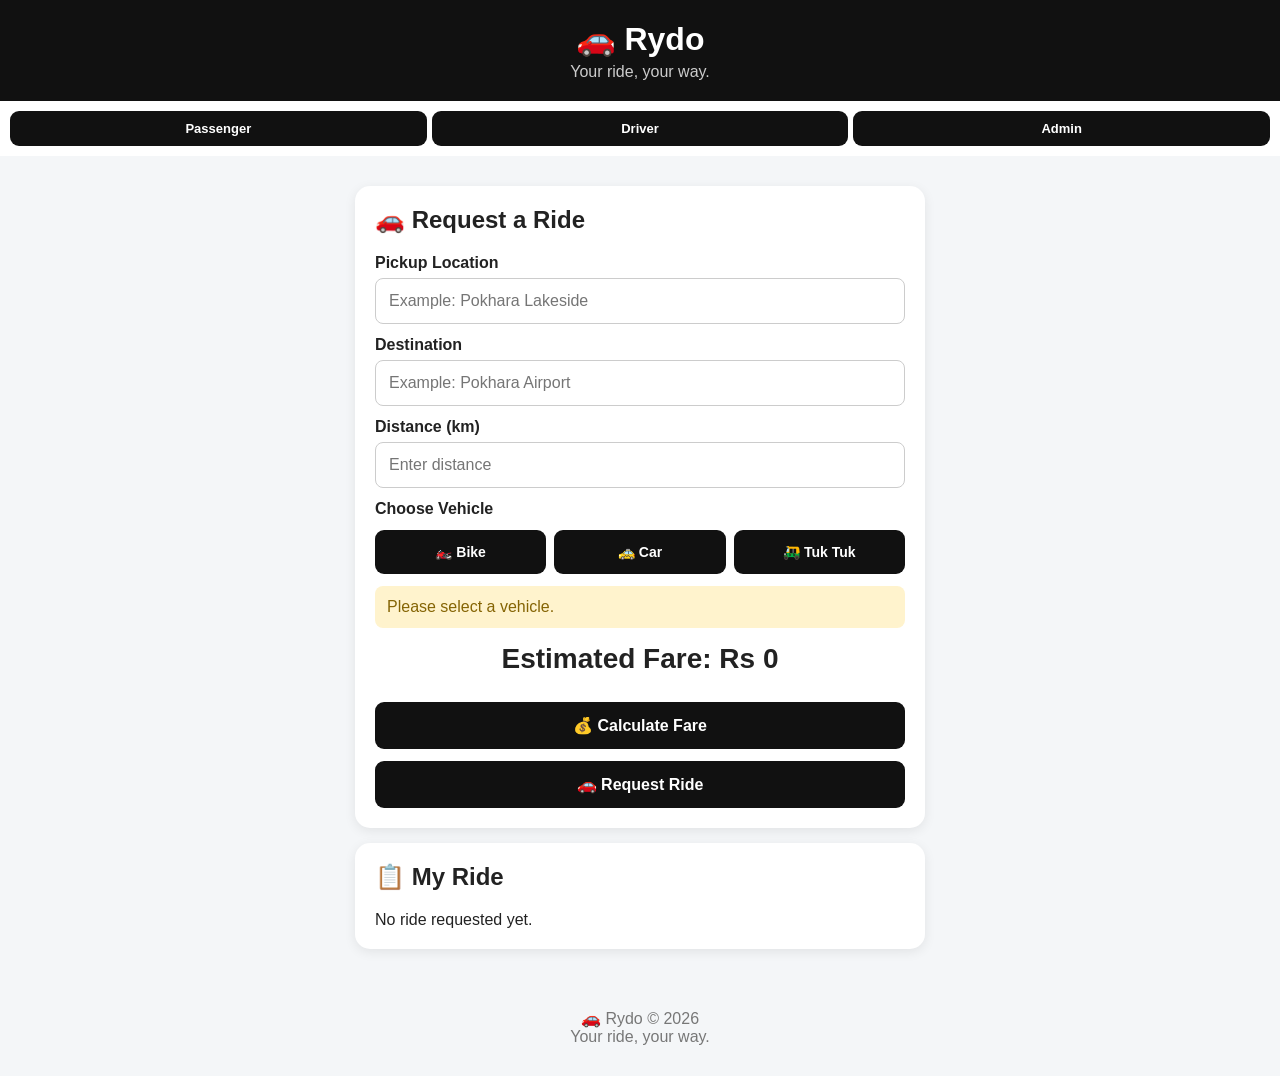
<file: Index.html>
<!DOCTYPE html>
<html lang="en">
<head>
<meta charset="UTF-8">
<meta name="viewport" content="width=device-width, initial-scale=1.0">

<title>Rydo - Your Ride, Your Way</title>

<style>
* {
  box-sizing: border-box;
}

body {
  margin: 0;
  font-family: Arial, sans-serif;
  background: #f4f6f8;
  color: #222;
}

header {
  background: #111;
  color: white;
  padding: 20px;
  text-align: center;
}

header h1 {
  margin: 0;
  font-size: 32px;
}

header p {
  margin: 5px 0 0;
  color: #ccc;
}

.container {
  max-width: 600px;
  margin: auto;
  padding: 15px;
}

.card {
  background: white;
  margin: 15px 0;
  padding: 20px;
  border-radius: 15px;
  box-shadow: 0 3px 12px rgba(0,0,0,0.08);
}

h2 {
  margin-top: 0;
}

label {
  display: block;
  margin-top: 12px;
  font-weight: bold;
}

input, select {
  width: 100%;
  padding: 13px;
  margin-top: 6px;
  border: 1px solid #ccc;
  border-radius: 8px;
  font-size: 16px;
}

button {
  width: 100%;
  padding: 14px;
  margin-top: 12px;
  border: none;
  border-radius: 9px;
  font-size: 16px;
  font-weight: bold;
  cursor: pointer;
  background: #111;
  color: white;
}

button:hover {
  opacity: 0.9;
}

.vehicle-buttons {
  display: flex;
  gap: 8px;
}

.vehicle-buttons button {
  flex: 1;
  font-size: 14px;
}

.vehicle-selected {
  background: #008000 !important;
}

.success {
  background: #e7f8e7;
  color: #087a08;
  padding: 12px;
  border-radius: 8px;
  margin-top: 12px;
}

.warning {
  background: #fff3cd;
  color: #856404;
  padding: 12px;
  border-radius: 8px;
  margin-top: 12px;
}

.fare {
  font-size: 28px;
  font-weight: bold;
  text-align: center;
  margin: 15px 0;
}

.stats {
  display: grid;
  grid-template-columns: 1fr 1fr;
  gap: 10px;
}

.stat {
  background: #f1f1f1;
  padding: 15px;
  border-radius: 10px;
  text-align: center;
}

.stat strong {
  display: block;
  font-size: 22px;
  margin-top: 5px;
}

.ride-box {
  border: 1px solid #ddd;
  border-radius: 10px;
  padding: 15px;
  margin-top: 12px;
}

.hidden {
  display: none;
}

nav {
  display: flex;
  gap: 5px;
  padding: 10px;
  background: white;
  position: sticky;
  top: 0;
  z-index: 10;
}

nav button {
  margin: 0;
  padding: 10px 5px;
  font-size: 13px;
}

footer {
  text-align: center;
  padding: 30px;
  color: #777;
}
</style>
</head>

<body>

<header>
  <h1>🚗 Rydo</h1>
  <p>Your ride, your way.</p>
</header>

<nav>
  <button onclick="showPage('passenger')">Passenger</button>
  <button onclick="showPage('driver')">Driver</button>
  <button onclick="showPage('admin')">Admin</button>
</nav>

<!-- ================= PASSENGER ================= -->

<div id="passenger" class="container">

  <div class="card">

    <h2>🚗 Request a Ride</h2>

    <label>Pickup Location</label>
    <input id="pickup" type="text" placeholder="Example: Pokhara Lakeside">

    <label>Destination</label>
    <input id="destination" type="text" placeholder="Example: Pokhara Airport">

    <label>Distance (km)</label>
    <input id="distance" type="number" min="0" step="0.1"
           placeholder="Enter distance">

    <label>Choose Vehicle</label>

    <div class="vehicle-buttons">
      <button id="bikeBtn" onclick="selectVehicle('Bike')">
        🏍️ Bike
      </button>

      <button id="carBtn" onclick="selectVehicle('Car')">
        🚕 Car
      </button>

      <button id="tukBtn" onclick="selectVehicle('Tuk Tuk')">
        🛺 Tuk Tuk
      </button>
    </div>

    <div id="vehicleMessage" class="warning">
      Please select a vehicle.
    </div>

    <div class="fare">
      Estimated Fare: <span id="fare">Rs 0</span>
    </div>

    <button onclick="calculateFare()">
      💰 Calculate Fare
    </button>

    <button onclick="requestRide()">
      🚗 Request Ride
    </button>

    <div id="passengerMessage"></div>

  </div>

  <div class="card">
    <h2>📋 My Ride</h2>
    <div id="myRide">
      No ride requested yet.
    </div>
  </div>

</div>


<!-- ================= DRIVER ================= -->

<div id="driver" class="container hidden">

  <div class="card">

    <h2>👨‍✈️ Driver Dashboard</h2>

    <label>Driver Name</label>
    <input id="driverName" type="text"
           placeholder="Enter your name">

    <label>Vehicle Type</label>

    <select id="driverVehicle">
      <option value="Bike">🏍️ Bike</option>
      <option value="Car">🚕 Car</option>
      <option value="Tuk Tuk">🛺 Tuk Tuk</option>
    </select>

    <button id="onlineButton" onclick="toggleOnline()">
      🟢 Go Online
    </button>

    <div id="driverStatus" class="warning">
      Driver is offline.
    </div>

  </div>

  <div class="card">

    <h2>📋 Ride Requests</h2>

    <button onclick="viewRideRequests()">
      🔄 Refresh Requests
    </button>

    <div id="rideRequests">
      No ride requests yet.
    </div>

  </div>

  <div class="card">

    <h2>💵 Driver Earnings</h2>

    <div class="stats">

      <div class="stat">
        Rides
        <strong id="driverRides">0</strong>
      </div>

      <div class="stat">
        Earnings
        <strong id="driverEarnings">Rs 0</strong>
      </div>

    </div>

  </div>

</div>


<!-- ================= ADMIN ================= -->

<div id="admin" class="container hidden">

  <div class="card">

    <h2>🔐 Admin Dashboard</h2>

    <p>
      Prototype admin panel.
    </p>

    <div class="stats">

      <div class="stat">
        Total Rides
        <strong id="adminRides">0</strong>
      </div>

      <div class="stat">
        Gross Revenue
        <strong id="adminGross">Rs 0</strong>
      </div>

      <div class="stat">
        Rydo Commission
        <strong id="adminCommission">Rs 0</strong>
      </div>

      <div class="stat">
        Driver Earnings
        <strong id="adminDriver">Rs 0</strong>
      </div>

    </div>

    <button onclick="refreshAdmin()">
      🔄 Refresh Dashboard
    </button>

    <button onclick="clearAllData()">
      🗑️ Clear Prototype Data
    </button>

  </div>

  <div class="card">

    <h2>📊 Ride History</h2>

    <div id="rideHistory">
      No rides yet.
    </div>

  </div>

</div>


<footer>
  🚗 Rydo © 2026<br>
  Your ride, your way.
</footer>


<script>

/* ================= SETTINGS ================= */

const rates = {
  "Bike": {
    base: 25,
    perKm: 14
  },

  "Car": {
    base: 60,
    perKm: 25
  },

  "Tuk Tuk": {
    base: 45,
    perKm: 18
  }
};

const RYDO_COMMISSION = 15;

let selectedVehicle = "";
let driverOnline = false;


/* ================= PAGE SWITCH ================= */

function showPage(page) {

  document.getElementById("passenger").classList.add("hidden");
  document.getElementById("driver").classList.add("hidden");
  document.getElementById("admin").classList.add("hidden");

  document.getElementById(page).classList.remove("hidden");

  if (page === "driver") {
    viewRideRequests();
    updateDriverStats();
  }

  if (page === "admin") {
    refreshAdmin();
  }
}


/* ================= VEHICLE ================= */

function selectVehicle(vehicle) {

  selectedVehicle = vehicle;

  document.getElementById("bikeBtn").classList.remove("vehicle-selected");
  document.getElementById("carBtn").classList.remove("vehicle-selected");
  document.getElementById("tukBtn").classList.remove("vehicle-selected");

  if (vehicle === "Bike") {
    document.getElementById("bikeBtn").classList.add("vehicle-selected");
  }

  if (vehicle === "Car") {
    document.getElementById("carBtn").classList.add("vehicle-selected");
  }

  if (vehicle === "Tuk Tuk") {
    document.getElementById("tukBtn").classList.add("vehicle-selected");
  }

  document.getElementById("vehicleMessage").className = "success";
  document.getElementById("vehicleMessage").textContent =
    "Selected: " + vehicle;

  calculateFare();
}


/* ================= FARE ================= */

function calculateFare() {

  if (!selectedVehicle) {
    alert("Please select a vehicle first.");
    return;
  }

  const distance =
    parseFloat(document.getElementById("distance").value);

  if (!distance || distance <= 0) {
    document.getElementById("fare").textContent = "Rs 0";
    return;
  }

  const rate = rates[selectedVehicle];

  const fare =
    rate.base + (distance * rate.perKm);

  document.getElementById("fare").textContent =
    "Rs " + Math.round(fare);
}


/* ================= REQUEST RIDE ================= */

function requestRide() {

  const pickup =
    document.getElementById("pickup").value.trim();

  const destination =
    document.getElementById("destination").value.trim();

  const distance =
    parseFloat(document.getElementById("distance").value);

  if (!pickup || !destination) {
    alert("Please enter pickup and destination.");
    return;
  }

  if (!selectedVehicle) {
    alert("Please select a vehicle.");
    return;
  }

  if (!distance || distance <= 0) {
    alert("Please enter the distance.");
    return;
  }

  const rate = rates[selectedVehicle];

  const fare =
    Math.round(rate.base + distance * rate.perKm);

  const ride = {

    id: Date.now(),

    pickup: pickup,

    destination: destination,

    vehicle: selectedVehicle,

    distance: distance,

    fare: fare,

    status: "requested",

    driver: "",

    createdAt: new Date().toLocaleString()

  };

  localStorage.setItem(
    "rydoCurrentRide",
    JSON.stringify(ride)
  );

  document.getElementById("passengerMessage").innerHTML =
    '<div class="success">🚗 Ride requested successfully!</div>';

  displayPassengerRide();

  alert("🚗 Rydo ride requested!");
}


/* ================= PASSENGER RIDE ================= */

function displayPassengerRide() {

  const data =
    localStorage.getItem("rydoCurrentRide");

  if (!data) {
    document.getElementById("myRide").innerHTML =
      "No ride requested yet.";
    return;
  }

  const ride = JSON.parse(data);

  document.getElementById("myRide").innerHTML = `

    <div class="ride-box">

      <strong>🚗 Ride #${ride.id}</strong>

      <p>📍 <b>Pickup:</b> ${ride.pickup}</p>

      <p>🏁 <b>Destination:</b> ${ride.destination}</p>

      <p>🚘 <b>Vehicle:</b> ${ride.vehicle}</p>

      <p>📏 <b>Distance:</b> ${ride.distance} km</p>

      <p>💰 <b>Fare:</b> Rs ${ride.fare}</p>

      <p>📌 <b>Status:</b> ${ride.status}</p>

      ${
        ride.driver
        ? `<p>👨‍✈️ <b>Driver:</b> ${ride.driver}</p>`
        : ""
      }

    </div>
  `;
}


/* ================= DRIVER ONLINE ================= */

function toggleOnline() {

  driverOnline = !driverOnline;

  const button =
    document.getElementById("onlineButton");

  const status =
    document.getElementById("driverStatus");

  if (driverOnline) {

    button.textContent = "🔴 Go Offline";

    status.className = "success";

    status.textContent =
      "🟢 Driver is online and ready for rides.";

  } else {

    button.textContent = "🟢 Go Online";

    status.className = "warning";

    status.textContent =
      "Driver is offline.";

  }
}


/* ================= VIEW REQUESTS ================= */

function viewRideRequests() {

  const box =
    document.getElementById("rideRequests");

  const data =
    localStorage.getItem("rydoCurrentRide");

  if (!data) {

    box.innerHTML =
      "No ride requests yet.";

    return;
  }

  const ride = JSON.parse(data);

  if (ride.status === "completed") {

    box.innerHTML =
      "No active ride requests.";

    return;
  }

  box.innerHTML = `

    <div class="ride-box">

      <h3>🚗 New Ride Request</h3>

      <p>📍 <b>Pickup:</b> ${ride.pickup}</p>

      <p>🏁 <b>Destination:</b> ${ride.destination}</p>

      <p>🚘 <b>Vehicle:</b> ${ride.vehicle}</p>

      <p>📏 <b>Distance:</b> ${ride.distance} km</p>

      <p>💰 <b>Fare:</b> Rs ${ride.fare}</p>

      <p>📌 <b>Status:</b> ${ride.status}</p>

      ${
        ride.status === "requested"
        ?
        `<button onclick="acceptRide()">
          ✅ Accept Ride
        </button>`
        :
        ""
      }

      ${
        ride.status === "accepted"
        ?
        `<button onclick="completeRide()">
          🏁 Complete Ride
        </button>`
        :
        ""
      }

    </div>
  `;
}


/* ================= ACCEPT RIDE ================= */

function acceptRide() {

  if (!driverOnline) {

    alert("Please go online first.");

    return;
  }

  const driverName =
    document.getElementById("driverName").value.trim();

  if (!driverName) {

    alert("Please enter your driver name.");

    return;
  }

  const data =
    localStorage.getItem("rydoCurrentRide");

  if (!data) {

    alert("No ride available.");

    return;
  }

  const ride = JSON.parse(data);

  ride.status = "accepted";

  ride.driver = driverName;

  localStorage.setItem(
    "rydoCurrentRide",
    JSON.stringify(ride)
  );

  viewRideRequests();

  displayPassengerRide();

  alert("✅ Ride accepted!");
}


/* ================= COMPLETE RIDE ================= */

function completeRide() {

  const data =
    localStorage.getItem("rydoCurrentRide");

  if (!data) return;

  const ride = JSON.parse(data);

  ride.status = "completed";

  const history =
    JSON.parse(
      localStorage.getItem("rydoRideHistory") || "[]"
    );

  history.push(ride);

  localStorage.setItem(
    "rydoRideHistory",
    JSON.stringify(history)
  );

  localStorage.removeItem("rydoCurrentRide");

  viewRideRequests();

  displayPassengerRide();

  updateDriverStats();

  refreshAdmin();

  alert("🏁 Ride completed!");
}


/* ================= DRIVER STATS ================= */

function updateDriverStats() {

  const history =
    JSON.parse(
      localStorage.getItem("rydoRideHistory") || "[]"
    );

  const driverName =
    document.getElementById("driverName").value.trim();

  let rides = 0;
  let earnings = 0;

  history.forEach(ride => {

    if (
      !driverName ||
      ride.driver === driverName
    ) {

      rides++;

      const commission =
        ride.fare * RYDO_COMMISSION / 100;

      earnings +=
        ride.fare - commission;
    }

  });

  document.getElementById("driverRides").textContent =
    rides;

  document.getElementById("driverEarnings").textContent =
    "Rs " + Math.round(earnings);
}


/* ================= ADMIN ================= */

function refreshAdmin() {

  const history =
    JSON.parse(
      localStorage.getItem("rydoRideHistory") || "[]"
    );

  let gross = 0;

  history.forEach(ride => {

    gross += Number(ride.fare);

  });

  const commission =
    gross * RYDO_COMMISSION / 100;

  const driver =
    gross - commission;

  document.getElementById("adminRides").textContent =
    history.length;

  document.getElementById("adminGross").textContent =
    "Rs " + Math.round(gross);

  document.getElementById("adminCommission").textContent =
    "Rs " + Math.round(commission);

  document.getElementById("adminDriver").textContent =
    "Rs " + Math.round(driver);

  displayRideHistory(history);
}


/* ================= HISTORY ================= */

function displayRideHistory(history) {

  const box =
    document.getElementById("rideHistory");

  if (!history.length) {

    box.innerHTML =
      "No rides yet.";

    return;
  }

  box.innerHTML = "";

  history.slice().reverse().forEach(ride => {

    box.innerHTML += `

      <div class="ride-box">

        <strong>🚗 Ride #${ride.id}</strong>

        <p>
          ${ride.pickup}
          →
          ${ride.destination}
        </p>

        <p>
          ${ride.vehicle}
          | ${ride.distance} km
          | Rs ${ride.fare}
        </p>

        <p>
          👨‍✈️ ${ride.driver || "Not assigned"}
        </p>

        <p>
          📅 ${ride.createdAt}
        </p>

      </div>

    `;

  });
}


/* ================= CLEAR DATA ================= */

function clearAllData() {

  const confirmDelete =
    confirm(
      "Delete all Rydo prototype ride data?"
    );

  if (!confirmDelete) return;

  localStorage.removeItem("rydoCurrentRide");
  localStorage.removeItem("rydoRideHistory");

  displayPassengerRide();
  viewRideRequests();
  refreshAdmin();
  updateDriverStats();

  alert("All prototype data has been cleared.");
}


/* ================= START ================= */

displayPassengerRide();
refreshAdmin();
updateDriverStats();

</script>

</body>
  </html>
</file>
